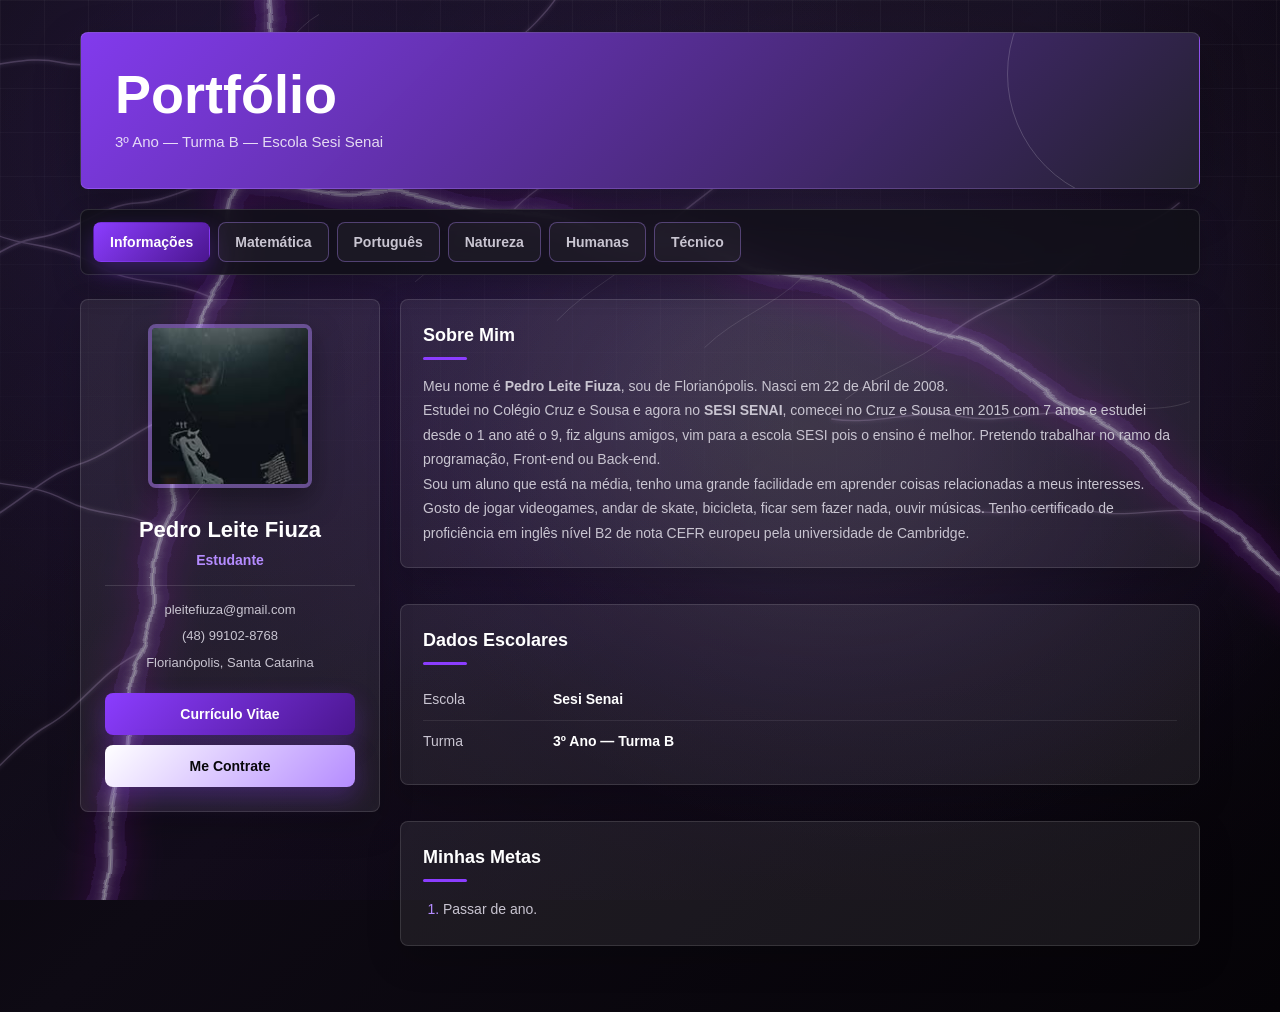
<file: index.html>
<!doctype html>
<html lang="pt-BR">
  <head>
    <meta charset="UTF-8" />
    <meta name="viewport" content="width=device-width, initial-scale=1.0" />
    <title>Portfólio Escolar</title>
    <link rel="stylesheet" href="/style.css" />
  </head>
  <body>
    <div class="container">
      <div class="cabecalho">
        <h1>Portfólio</h1>
        <p>3º Ano — Turma B — Escola Sesi Senai</p>
      </div>

      <div class="abas">
        <button class="ativo" onclick="mostrarAba('info', this)">
          Informações
        </button>
        <button onclick="mostrarAba('matematica', this)">Matemática</button>
        <button onclick="mostrarAba('portugues', this)">Português</button>
        <button onclick="mostrarAba('ciencias', this)">Natureza</button>
        <button onclick="mostrarAba('historia', this)">Humanas</button>
        <button onclick="mostrarAba('artes', this)">Técnico</button>
      </div>

      <div id="info" class="secao ativa">
        <div class="layout-info">
          <div class="coluna-foto">
            <img src="images/foto-perfil.jpg" alt="Foto de perfil" />
            <h2>Pedro Leite Fiuza</h2>
            <p class="subtitulo">Estudante</p>
            <hr />
            <div class="contato">
              <p>pleitefiuza@gmail.com</p>
              <p>(48) 99102-8768</p>
              <p>Florianópolis, Santa Catarina</p>
            </div>
            <a
              class="botaoa"
              id="botao-curriculo"
              href="https://docs.google.com/document/d/19PiPzctgO_L4TtTs3SZFuLiRfalymlvcDyf2OtDeMJI/edit?usp=sharing"
              target="_blank"
              rel="noopener noreferrer"
              >Currículo Vitae</a
            >
            <a
              class="botaoa"
              id="botao-contrate"
              href="https://www.instagram.com/pfiu.za/"
              target="_blank"
              rel="noopener noreferrer"
              >Me Contrate</a
            >
          </div>

          <div class="coluna-dados">
            <div class="card">
              <h3>Sobre Mim</h3>
              <p class="texto-apoio">
                Meu nome é <b>Pedro Leite Fiuza</b>, sou de Florianópolis. Nasci
                em 22 de Abril de 2008.<br />
                Estudei no Colégio Cruz e Sousa e agora no <b>SESI SENAI</b>,
                comecei no Cruz e Sousa em 2015 com 7 anos e estudei desde o 1
                ano até o 9, fiz alguns amigos, vim para a escola SESI pois o
                ensino é melhor. Pretendo trabalhar no ramo da programação,
                Front-end ou Back-end.<br />
                Sou um aluno que está na média, tenho uma grande facilidade em
                aprender coisas relacionadas a meus interesses.<br />
                Gosto de jogar videogames, andar de skate, bicicleta, ficar sem
                fazer nada, ouvir músicas. Tenho certificado de proficiência em
                inglês nível B2 de nota CEFR europeu pela universidade de
                Cambridge.
              </p>
            </div>

            <div class="card">
              <h3>Dados Escolares</h3>
              <table>
                <tr>
                  <td>Escola</td>
                  <td>Sesi Senai</td>
                </tr>
                <tr>
                  <td>Turma</td>
                  <td>3º Ano — Turma B</td>
                </tr>
              </table>
            </div>

            <div class="card">
              <h3>Minhas Metas</h3>
              <ol>
                <li>Passar de ano.</li>
              </ol>
            </div>

          </div>
        </div>
      </div>

      <div id="matematica" class="secao">
        <div class="materia-cabecalho">
          <div>
            <h2>Matemática</h2>
            <p class="professor">Prof. Luciano</p>
            <p class="descricao-materia"></p>
          </div>
          <div class="media-box">
            <span class="label">Média</span>
            <span class="valor">--</span>
          </div>
        </div>

        <div class="trimestres" aria-label="Trimestres de Matemática">
          <button class="ativo" onclick="selecionarTrimestre(this, '1')">
            1º Trimestre
          </button>
          <button onclick="selecionarTrimestre(this, '2')">2º Trimestre</button>
          <button onclick="selecionarTrimestre(this, '3')">3º Trimestre</button>
          <button onclick="selecionarTrimestre(this, 'recomposicao')">
            RECOMPOSIÇÃO DE APRENDIZAGEM
          </button>
        </div>

        <h3 class="titulo-secao">Atividades</h3>
        <div class="grid-atividades">
          <div class="card-atividade" data-trimestre="1">
            <div class="midia-atividade">
              <a
                href="https://canva.link/ekcj2v8w45y0dls"
                target="_blank"
                title="Visitar atividade Quebrando a Banca"
              >
                <img
                  class="imagem-atividade"
                  src="images/quebrando a banca.jpg"
                  alt="Atividade Filme Quebrando a Banca"
                />
              </a>
            </div>
            <div class="info">
              <div class="linha-topo">
                <h4>Atividade Filme Quebrando a Banca</h4>
                <span class="badge entregue">Entregue</span>
              </div>
              <p class="descricao">Competencias:C5.</p>
              <p class="descricao">Habilidades: H31, H32</p>
            </div>
          </div>

          <div class="card-atividade" data-trimestre="1">
            <div class="midia-atividade">
              <a
                href="https://arenajogopedro3b.netlify.app"
                target="_blank"
                title="Visitar atividade jogo"
              >
                <img
                  class="imagem-atividade"
                  src="images/tmt.png"
                  alt="Atividade jogo"
                />
              </a>
            </div>
            <div class="info">
              <div class="linha-topo">
                <h4>jogo</h4>
                <span class="badge entregue">Entregue</span>
              </div>
              <p class="descricao">Competencias:C5.</p>
              <p class="descricao">Habilidades: H30, H31</p>
            </div>
          </div>

          <div class="card-atividade" data-trimestre="1 2"></div>

          <div class="card-atividade oculta" data-trimestre="2">
            <div class="midia-atividade">
              <div
                class="imagem-faltando"
                role="img"
                aria-label="Imagem faltando"
              >
                ?
              </div>
            </div>
            <div class="info">
              <div class="linha-topo">
                <h4>AV1 - Apresentação Estatística</h4>
                <span class="badge pendente">Não fiz</span>
              </div>
              <p class="descricao">Competencias: C4</p>
              <p class="descricao">Habilidades: H27, H28, H29</p>
            </div>
          </div>

          <div
            class="card-atividade card-recomposicao oculta"
            data-trimestre="recomposicao"
          >
            <div class="info">
              <div class="linha-topo">
                <h4>RECOMPOSIÇÃO DE APRENDIZAGEM</h4>
                <span class="badge pendente">Pendente</span>
              </div>
              <p class="descricao">Nenhuma atividade cadastrada ainda.</p>
            </div>
          </div>
        </div>

        <div class="card">
          <h3>Minhas Observações</h3>
          <p class="texto-apoio"></p>
        </div>
      </div>

      <div id="portugues" class="secao">
        <div class="materia-cabecalho">
          <div>
            <h2>Linguagens</h2>
            <p class="professor">Prof. Claudia</p>
            <p class="professor">Prof. Natali</p>
            <p class="descricao-materia"></p>
          </div>
          <div class="media-box">
            <span class="label">Média</span>
            <span class="valor">--</span>
          </div>
        </div>

        <div class="trimestres" aria-label="Trimestres de Linguagens">
          <button class="ativo" onclick="selecionarTrimestre(this, '1')">
            1º Trimestre
          </button>
          <button onclick="selecionarTrimestre(this, '2')">2º Trimestre</button>
          <button onclick="selecionarTrimestre(this, '3')">3º Trimestre</button>
          <button onclick="selecionarTrimestre(this, 'recomposicao')">
            RECOMPOSIÇÃO DE APRENDIZAGEM
          </button>
        </div>

        <h3 class="titulo-secao">Atividades</h3>
        <div class="grid-atividades">
          <div class="card-atividade" data-trimestre="1">
            <div class="midia-atividade">
              <img
                class="imagem-atividade"
                src="images/av1.jpeg"
                alt="Atividade Paixão segundo GH"
              />
            </div>
            <div class="info">
              <div class="linha-topo">
                <h4>Paixão segundo GH</h4>
                <span class="badge entregue">2ª chamada</span>
              </div>
              <p class="descricao">Competencias:?</p>
              <p class="descricao">Habilidades H4, H22</p>
            </div>
          </div>

          <div class="card-atividade" data-trimestre="1">
            <div class="midia-atividade">
              <a
                href="https://wordwall.net/pt/resource/115193657"
                target="_blank"
                title="Visitar atividade Game literario"
              >
                <img
                  class="imagem-atividade"
                  src="images/game-literario.png"
                  alt="Atividade Game literario"
                />
              </a>
            </div>
            <div class="info">
              <div class="linha-topo">
                <h4>Game literario</h4>
                <span class="badge entregue">Entregue RA</span>
              </div>
              <p class="descricao">Competencias:?</p>
              <p class="descricao">Habilidades H15</p>
            </div>
          </div>

          <div class="card-atividade oculta" data-trimestre="1"></div>

          <div class="card-atividade oculta" data-trimestre="2"></div>

          <div class="card-atividade oculta" data-trimestre="2">
            <div class="midia-atividade">
              <div
                class="imagem-faltando"
                role="img"
                aria-label="Imagem faltando"
              >
                ?
              </div>
            </div>
            <div class="info">
              <div class="linha-topo">
                <h4>Manifesto</h4>
                <span class="badge pendente">Não fiz</span>
              </div>
              <p class="descricao">Competencias: ?</p>
              <p class="descricao">Habilidades: H3, H24</p>
            </div>
          </div>

          <div class="card-atividade oculta" data-trimestre="2">
            <div class="midia-atividade">
              <a
                href="https://docs.google.com/document/d/1yLQvC6boYQ7LiL68-INFhkAWMzU5Pb5-91zk4XOFT9Q/edit?usp=sharing"
                target="_blank"
                title="Visitar atividade Arte que você consome"
              >
                <img
                  class="imagem-atividade"
                  src="images/art.png"
                  alt="arte que consome"
                />
              </a>
            </div>
            <div class="info">
              <div class="linha-topo">
                <h4>Arte que você consome</h4>
                <span class="badge entregue">Entregue</span>
              </div>
              <p class="descricao">Competencias:?</p>
              <p class="descricao">Habilidades H25</p>
            </div>
          </div>

          <div class="card-atividade oculta" data-trimestre="2">
            <div class="midia-atividade">
              <div
                class="imagem-faltando"
                role="img"
                aria-label="Imagem faltando"
              >
                ?
              </div>
            </div>
            <div class="info">
              <div class="linha-topo">
                <h4>Redação RED1000</h4>
                <span class="badge pendente">Não fiz</span>
              </div>
              <p class="descricao">Competencias: ?</p>
              <p class="descricao">Habilidades: H22</p>
            </div>
          </div>

          <div
            class="card-atividade card-recomposicao oculta"
            data-trimestre="recomposicao"
          >
            <div class="midia-atividade">
              <a
                href="images/certificado-produtividade-enap.pdf"
                target="_blank"
                title="Abrir certificado em PDF"
              >
                <img
                  class="imagem-atividade certificado-preview"
                  src="images/certificado-produtividade-enap.png"
                  alt="Certificado ENAP de estratégias de produtividade"
                />
              </a>
            </div>
            <div class="info">
              <div class="linha-topo">
                <h4>Certificado ENAP - Estratégias de produtividade</h4>
                <span class="badge entregue">Entregue</span>
              </div>
              <p class="descricao">
                Curso concluído em 19/06/2026, com carga horária de 25 horas e
                nota final 95.
              </p>
              <div class="acoes-atividade">
                <a
                  class="botao-arquivo"
                  href="images/certificado-produtividade-enap.pdf"
                  target="_blank"
                  >Abrir PDF</a
                >
                <a
                  class="botao-arquivo"
                  href="images/certificado-produtividade-enap.png"
                  target="_blank"
                  >Ver imagem</a
                >
              </div>
              <iframe
                class="pdf-atividade"
                src="images/certificado-produtividade-enap.pdf"
                title="Visualização do certificado ENAP em PDF"
              ></iframe>
            </div>
          </div>
        </div>

        <div class="card">
          <h3>Minhas Observações</h3>
          <p class="texto-apoio"></p>
        </div>
      </div>

      <div id="ciencias" class="secao">
        <div class="materia-cabecalho">
          <div>
            <h2>Ciências</h2>
            <p class="professor">Prof. Beux</p>
            <p class="professor">Prof. Romuel</p>
            <p class="professor">Prof. Ana</p>
            <p class="descricao-materia"></p>
          </div>
          <div class="media-box">
            <span class="label">Média</span>
            <span class="valor">--</span>
          </div>
        </div>

        <div class="trimestres" aria-label="Trimestres de Ciências">
          <button class="ativo" onclick="selecionarTrimestre(this, '1')">
            1º Trimestre
          </button>
          <button onclick="selecionarTrimestre(this, '2')">2º Trimestre</button>
          <button onclick="selecionarTrimestre(this, '3')">3º Trimestre</button>
          <button onclick="selecionarTrimestre(this, 'recomposicao')">
            RECOMPOSIÇÃO DE APRENDIZAGEM
          </button>
        </div>

        <h3 class="titulo-secao">Atividades</h3>
        <div class="grid-atividades">
          <div class="card-atividade" data-trimestre="1">
            <div class="midia-atividade">
              <div
                class="imagem-faltando"
                role="img"
                aria-label="Imagem faltando"
              >
                ?
              </div>
            </div>
            <div class="info">
              <div class="linha-topo">
                <h4>Meme Evolucionista</h4>
                <span class="badge pendente">Não fiz</span>
              </div>
              <p class="descricao">Competencias: C3</p>
              <p class="descricao">Habilidades: H15, H18</p>
            </div>
          </div>

          <div class="card-atividade" data-trimestre="1">
            <div class="midia-atividade">
              <a
                href="https://canva.link/dw4srmbrlcj9p7o"
                target="_blank"
                title="Atividade Economia e Poder"
              >
                <img
                  class="imagem-atividade"
                  src="images/Economia e Poder - NATUREZA.jpg"
                  alt="Atividade Paixão segundo GH"
                />
              </a>
            </div>
            <div class="info">
              <div class="linha-topo">
                <h4>Economia e poder</h4>
                <span class="badge entregue">Entregue</span>
              </div>
              <p class="descricao">Competencias:C1, C2</p>
              <p class="descricao">Habilidades: H1, H9, H11</p>
            </div>
          </div>

          <div class="card-atividade" data-trimestre="1">
            <div class="midia-atividade">
              <a
                href="https://docs.google.com/document/d/14-TmwoQqN0jcJmEyFllVC6wZLo2KYMDTgtTUJd7n2Ng/edit?usp=sharing"
                target="_blank"
                title="Disputa Elétrica"
              >
                <img class="imagem-atividade" src="images/atomo.png" />
              </a>
            </div>
            <div class="info">
              <div class="linha-topo">
                <h4>Disputa Elétrica</h4>
                <span class="badge entregue">Entregue</span>
              </div>
              <p class="descricao">Competencias: C1, C2</p>
              <p class="descricao">Habilidades: H1, H7, H9, H11, H12</p>
            </div>
          </div>

          <div class="card-atividade oculta" data-trimestre="2">
            <div class="midia-atividade">
              <div
                class="imagem-faltando"
                role="img"
                aria-label="Imagem faltando"
              >
                ?
              </div>
            </div>
            <div class="info">
              <div class="linha-topo">
                <h4>Mural Interativo</h4>
                <span class="badge pendente">Não fiz</span>
              </div>
              <p class="descricao">Competencias: C2, C3, C4</p>
              <p class="descricao">Habilidades: H23</p>
            </div>
          </div>

          <div class="card-atividade oculta" data-trimestre="2">
            <div class="midia-atividade">
              <a
                href="https://canva.link/hn7azqh9jvbds61"
                target="_blank"
                title="Apresentação Estequiometria na Indústria"
              >
                <img
                  class="imagem-atividade"
                  src="images/esteq.png"
                  alt="Atividade Paixão segundo GH"
                />
              </a>
            </div>
            <div class="info">
              <div class="linha-topo">
                <h4>Apresentação: Estequiometria na Indústria</h4>
                <span class="badge entregue">Entregue</span>
              </div>
              <p class="descricao">Competencias:C2</p>
              <p class="descricao">Habilidades: H6, H7, H9</p>
            </div>
          </div>

          <div class="card-atividade oculta" data-trimestre="2">
            <div class="midia-atividade">
              <a
                href="https://docs.google.com/document/d/1i_xzyMLJNMivfW98j5UOGr18SUQcWd2_o_ZD0vc0XHQ/edit?usp=sharing"
                target="_blank"
                title="Eletricidade e o Corpo Humano"
              >
                <img class="imagem-atividade" src="images/eletr.png" />
              </a>
            </div>
            <div class="info">
              <div class="linha-topo">
                <h4>Eletricidade e o Corpo Humano</h4>
                <span class="badge entregue">Entregue</span>
              </div>
              <p class="descricao">Competencias: C1, C2, C4</p>
              <p class="descricao">Habilidades: H3, H4, H12, H23</p>
            </div>
          </div>

          <div class="card-atividade oculta" data-trimestre="2"></div>

          <div
            class="card-atividade card-recomposicao oculta"
            data-trimestre="recomposicao"
          >
            <div class="info">
              <div class="linha-topo">
                <h4>RECOMPOSIÇÃO DE APRENDIZAGEM</h4>
                <span class="badge pendente">Pendente</span>
              </div>
              <p class="descricao">Nenhuma atividade cadastrada ainda.</p>
            </div>
          </div>
        </div>

        <div class="card">
          <h3>Minhas Observações</h3>
          <p class="texto-apoio"></p>
        </div>
      </div>

      <div id="historia" class="secao">
        <div class="materia-cabecalho">
          <div>
            <h2>Humanas</h2>
            <p class="professor">Prof. Bryan</p>
            <p class="professor">Prof. Marcus</p>
            <p class="professor">Prof. Lucas</p>
            <p class="descricao-materia"></p>
          </div>
          <div class="media-box">
            <span class="label">Média</span>
            <span class="valor">--</span>
          </div>
        </div>

        <div class="trimestres" aria-label="Trimestres de Humanas">
          <button class="ativo" onclick="selecionarTrimestre(this, '1')">
            1º Trimestre
          </button>
          <button onclick="selecionarTrimestre(this, '2')">2º Trimestre</button>
          <button onclick="selecionarTrimestre(this, '3')">3º Trimestre</button>
          <button onclick="selecionarTrimestre(this, 'recomposicao')">
            RECOMPOSIÇÃO DE APRENDIZAGEM
          </button>
        </div>

        <h3 class="titulo-secao">Atividades</h3>
        <div class="grid-atividades">
          <div class="card-atividade" data-trimestre="1">
            <div class="midia-atividade">
              <a
                href="https://docs.google.com/document/d/1lIiNK-RLreW2rf0pG4W3bI1jc15rrp0misjxRI21cD8/edit?usp=sharing"
                target="_blank"
                title="Visitar atividade seculo xx"
              >
                <img
                  class="imagem-atividade"
                  src="images/atv.png"
                  alt="Atividade O Breve Século XX"
                />
              </a>
            </div>
            <div class="info">
              <div class="linha-topo">
                <h4>O Breve Século XX</h4>
                <span class="badge entregue">Entregue</span>
              </div>
              <p class="descricao">Competencias: C3</p>
              <p class="descricao">Habilidades: H15, H16, H20</p>
            </div>
          </div>

          <div class="card-atividade" data-trimestre="1">
            <div class="midia-atividade">
              <a
                href="https://canva.link/2ox2auzg57dez0q"
                target="_blank"
                title="european chronicle"
              >
                <img
                  class="imagem-atividade"
                  src="images/THE EUROPEAN CHRONICLE.png"
                  alt="Imagem da atividade The European Chronicle"
                />
              </a>
            </div>
            <div class="info">
              <div class="linha-topo">
                <h4>THE EUROPEAN CHRONICLE</h4>
                <span class="badge entregue">Entregue</span>
              </div>
              <p class="descricao">Competencias: C3</p>
              <p class="descricao">Habilidades: H15, H16, H20</p>
            </div>
          </div>

          <div class="card-atividade" data-trimestre="1"></div>

          <div class="card-atividade oculta" data-trimestre="2">
            <div class="midia-atividade">
              <a
                href="https://canva.link/u4johmdkocrdys8"
                target="_blank"
                title="Dossie Historico - Holocausto"
              >
                <img
                  class="imagem-atividade"
                  src="images/holo.png"
                  alt="Dossie Historico - Holocausto"
                />
              </a>
            </div>
            <div class="info">
              <div class="linha-topo">
                <h4>Dossiê Histórico - Holocausto</h4>
                <span class="badge entregue">Entregue</span>
              </div>
              <p class="descricao">Competencias: ?</p>
              <p class="descricao">Habilidades: ?</p>
            </div>
          </div>

          <div class="card-atividade oculta" data-trimestre="2">
            <div class="midia-atividade">
              <a
                href="https://docs.google.com/document/d/106CZxoDU7BhgxmbsPUaPBHQmAvcskvjrN1psK-vkxvE/edit?usp=sharing"
                target="_blank"
                title="O Holocausto e a Desumanização"
              >
                <img
                  class="imagem-atividade"
                  src="images/desum.png"
                  alt="É isto um homem?"
                />
              </a>
            </div>
            <div class="info">
              <div class="linha-topo">
                <h4>O Holocausto e a Desumanização</h4>
                <span class="badge entregue">Entregue</span>
              </div>
              <p class="descricao">Competencias: C3</p>
              <p class="descricao">Habilidades: H15, H16, H20</p>
            </div>
          </div>

          <div class="card-atividade oculta" data-trimestre="2"></div>

          <div class="card-atividade oculta" data-trimestre="2"></div>

          <div
            class="card-atividade card-recomposicao oculta"
            data-trimestre="recomposicao"
          >
            <div class="info">
              <div class="linha-topo">
                <h4>RECOMPOSIÇÃO DE APRENDIZAGEM</h4>
                <span class="badge pendente">Pendente</span>
              </div>
              <p class="descricao">Nenhuma atividade cadastrada ainda.</p>
            </div>
          </div>
        </div>

        <div class="card">
          <h3>Minhas Observações</h3>
          <p class="texto-apoio"></p>
        </div>
      </div>

      <div id="artes" class="secao">
        <div class="materia-cabecalho">
          <div>
            <h2>Técnico</h2>
            <p class="professor">Prof. João Ricardo</p>
            <p class="professor">Prof. Samuel</p>
            <p class="professor">Prof. Willer</p>
            <p class="descricao-materia"></p>
          </div>
          <div class="media-box">
            <span class="label">Média</span>
            <span class="valor">--</span>
          </div>
        </div>

        <div class="trimestres" aria-label="Trimestres de Técnico">
          <button class="ativo" onclick="selecionarTrimestre(this, '1')">
            1º Trimestre
          </button>
          <button onclick="selecionarTrimestre(this, '2')">2º Trimestre</button>
          <button onclick="selecionarTrimestre(this, '3')">3º Trimestre</button>
          <button onclick="selecionarTrimestre(this, 'recomposicao')">
            RECOMPOSIÇÃO DE APRENDIZAGEM
          </button>
        </div>

        <h3 class="titulo-secao">Atividades</h3>
        <div class="grid-atividades">
          <div class="card-atividade" data-trimestre="1">
            <div class="midia-atividade">
              <div
                class="imagem-faltando"
                role="img"
                aria-label="Imagem faltando"
              >
                ?
              </div>
            </div>
            <div class="info">
              <div class="linha-topo">
                <h4>Grand Prix</h4>
                <span class="badge pendente">Não participei</span>
              </div>
              <p class="descricao"></p>
            </div>
          </div>

          <div class="card-atividade oculta" data-trimestre="2"></div>

          <div class="card-atividade oculta" data-trimestre="2">
            <div class="midia-atividade">
              <a
                href="https://github.com/lcsvargas/alimentacao-3b"
                target="_blank"
                title="Atividade BP"
              >
                <img
                  class="imagem-atividade"
                  src="images/bp.png"
                  alt="BP Promotora de Créditos"
                />
              </a>
            </div>
            <div class="info">
              <div class="linha-topo">
                <h4>Atividade: Programação e Desenvolvimento de Sistemas</h4>
                <span class="badge entregue">Entregue</span>
              </div>
              <p class="descricao">Competencias: ?</p>
              <p class="descricao">Habilidades: H2, H3, H4, H5</p>
            </div>
          </div>

          <div class="card-atividade oculta" data-trimestre="2">
            <div class="midia-atividade">
              <a
                href="https://drive.google.com/file/d/1Fy64ELH4ApOw5emn-htSPtotyee0Nsym/view?usp=sharing"
                target="_blank"
                title="Vídeo do LED Funcionando"
              >
                <img
                  class="imagem-atividade"
                  src="images/iot3t.png"
                  alt="LED ligando com a energia de um limão"
                />
              </a>
            </div>
            <div class="info">
              <div class="linha-topo">
                <h4>Atividade: Internet das Coisas (IoT)</h4>
                <span class="badge entregue">Entregue</span>
              </div>
              <p class="descricao">Competencias: ?</p>
              <p class="descricao">Habilidades: H1, H4, H6</p>
            </div>
          </div>

          <div
            class="card-atividade card-recomposicao oculta"
            data-trimestre="recomposicao"
          >
            <div class="info">
              <div class="linha-topo">
                <h4>RECOMPOSIÇÃO DE APRENDIZAGEM</h4>
                <span class="badge pendente">Pendente</span>
              </div>
              <p class="descricao">Nenhuma atividade cadastrada ainda.</p>
            </div>
          </div>
        </div>

        <div class="card">
          <h3>Minhas Observações</h3>
          <p class="texto-apoio"></p>
        </div>
      </div>
    </div>

    <script src="/script.js"></script>
  </body>
</html>
</file>
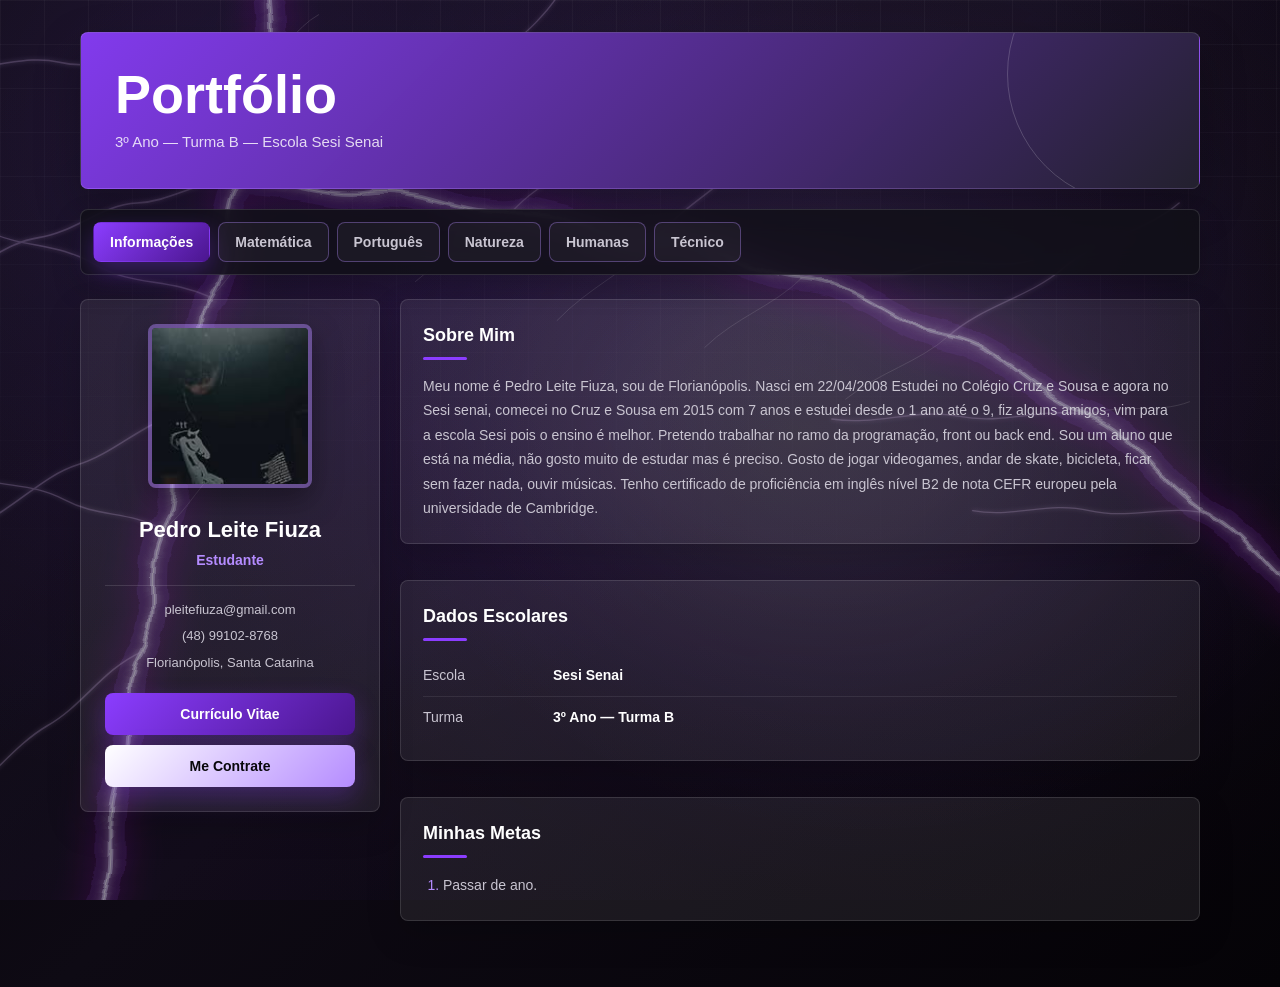
<file: portfolio-escolar/index.html>
<!DOCTYPE html>
<html lang="pt-BR">
<head>
  <meta charset="UTF-8" />
  <meta name="viewport" content="width=device-width, initial-scale=1.0" />
  <title>Portfólio Escolar</title>
  <link rel="stylesheet" href="css/style.css" />
</head>
<body>

<div class="container">

  <!-- Cabeçalho -->
  <div class="cabecalho">
    <h1>Portfólio </h1>
    <p>3º Ano — Turma B — Escola Sesi Senai</p>
  </div>

  <!-- Abas de navegação -->
  <div class="abas">
    <button class="ativo" onclick="mostrarAba('info', this)">Informações</button>
    <button onclick="mostrarAba('matematica', this)">Matemática</button>
    <button onclick="mostrarAba('portugues', this)">Português</button>
    <button onclick="mostrarAba('ciencias', this)">Natureza</button>
    <button onclick="mostrarAba('historia', this)">Humanas</button>
    <button onclick="mostrarAba('artes', this)">Técnico</button>
  </div>

  <!-- ========== ABA: INFORMAÇÕES ========== -->
  <div id="info" class="secao ativa">
    <div class="layout-info">

      <!-- Foto e contato -->
      <div class="coluna-foto">
        <img src="images/foto-perfil.jpg" alt="Foto de perfil" />
        <h2>Pedro Leite Fiuza</h2>
        <p class="subtitulo">Estudante</p>
        <hr />
        <div class="contato">
          <p>pleitefiuza@gmail.com</p>
          <p>(48) 99102-8768</p>
          <p>Florianópolis, Santa Catarina</p>
        </div>
        <a class="botao-curriculo" href="https://docs.google.com/document/d/19PiPzctgO_L4TtTs3SZFuLiRfalymlvcDyf2OtDeMJI/edit?usp=sharing" target="_blank" rel="noopener noreferrer">Currículo Vitae</a>
        <a class="botao-curriculo botao-contrate" href="https://www.instagram.com/pfiu.za/" target="_blank" rel="noopener noreferrer">Me Contrate</a>
      </div>

      <!-- Dados e metas -->
      <div class="coluna-dados">

        <div class="card">
          <h3>Sobre Mim</h3>
          <p class="texto-apoio">
            Meu nome é Pedro Leite Fiuza, sou de Florianópolis.  Nasci em 22/04/2008
  Estudei no Colégio Cruz e Sousa e agora no Sesi senai, comecei no Cruz e Sousa em 2015 com 7 anos e estudei desde o 1 ano até o 9, fiz alguns amigos, vim para a escola Sesi pois o ensino é melhor.
 Pretendo trabalhar no ramo da programação, front ou back end.
 Sou um aluno que está na média, não gosto muito de estudar mas é preciso.
  Gosto de jogar videogames, andar de skate, bicicleta, ficar sem fazer nada, ouvir músicas.
  Tenho certificado de proficiência em inglês nível B2 de nota CEFR europeu pela universidade de Cambridge.

          </p>
        </div>

        <div class="card">
          <h3>Dados Escolares</h3>
          <table>
            <tr><td>Escola</td><td>Sesi Senai</td></tr>
            <tr><td>Turma</td><td>3º Ano — Turma B</td></tr>
            
          </table>
        </div>

        <div class="card">
          <h3>Minhas Metas</h3>
          <ol>
            <li>Passar de ano.</li>
            
          </ol>
        </div>

      </div>
    </div>
  </div>

  <!-- ========== ABA: MATEMÁTICA ========== -->
  <div id="matematica" class="secao">

    <div class="materia-cabecalho">
      <div>
        <h2>Matemática</h2>
        <p class="professor">Prof. Luciano</p>
        <p class="descricao-materia"></p>
      </div>
      <div class="media-box">
        <span class="label">Média</span>
        <span class="valor">--</span>
      </div>
    </div>

    <div class="trimestres" aria-label="Trimestres de Matemática">
      <button class="ativo" onclick="selecionarTrimestre(this, '1')">1º Trimestre</button>
      <button onclick="selecionarTrimestre(this, '2')">2º Trimestre</button>
      <button onclick="selecionarTrimestre(this, '3')">3º Trimestre</button>
    </div>

    <h3 class="titulo-secao">Atividades</h3>
    <div class="grid-atividades">

      <div class="card-atividade" data-trimestre="1 2 3">
        <div class="midia-atividade">
        <img class="imagem-atividade" src="images/quebrando a banca.jpg" alt="Atividade Filme Quebrando a Banca" />
        </div>
        <div class="info">
          <div class="linha-topo">
            <h4>Atividade Filme Quebrando a Banca</h4>
            <span class="badge pendente">Não fiz</span>
          </div>
          <p class="descricao">Competencias:C5.</p>
          <p class="descricao">Habilidades: H31, H32</p>
        </div>
      </div>

      <div class="card-atividade" data-trimestre="1 2 3">
        <div class="midia-atividade">
          <div class="imagem-faltando" role="img" aria-label="Imagem faltando">?</div>
        </div>
        <div class="info">
          <div class="linha-topo">
            <h4>jogo</h4>
            <span class="badge pendente">Não fiz</span>
          </div>
          <p class="descricao">Competencias:C5.</p>
          <p class="descricao">Habilidades: H30, H31</p>
        </div>
      </div>

      <div class="card-atividade" data-trimestre="1 2 3">
       
        
      </div>

    </div>

    <div class="card">
      <h3>Minhas Observações</h3>
      <p class="texto-apoio"></p>
    </div>

  </div>

  <!-- ========== ABA: PORTUGUÊS ========== -->
  <div id="portugues" class="secao">

    <div class="materia-cabecalho">
      <div>
        <h2>Linguagens</h2>
        <p class="professor">Prof. Claudia</p>
         <p class="professor">Prof. Natali</p>
        <p class="descricao-materia"></p>
      </div>
      <div class="media-box">
        <span class="label">Média</span>
        <span class="valor">--</span>
      </div>
    </div>

    <div class="trimestres" aria-label="Trimestres de Linguagens">
      <button class="ativo" onclick="selecionarTrimestre(this, '1')">1º Trimestre</button>
      <button onclick="selecionarTrimestre(this, '2')">2º Trimestre</button>
      <button onclick="selecionarTrimestre(this, '3')">3º Trimestre</button>
    </div>

    <h3 class="titulo-secao">Atividades</h3>
    <div class="grid-atividades">

      <div class="card-atividade" data-trimestre="1 2 3">
        <div class="midia-atividade">
        <img class="imagem-atividade" src="images/av1.jpeg" alt="Atividade Paixão segundo GH" />
        </div>
        <div class="info">
          <div class="linha-topo">
            <h4>Paixão segundo GH</h4>
            <span class="badge entregue">2ª chamada</span>
          </div>
          <p class="descricao">Competencias:?</p>
          <p class="descricao">Habilidades H4, H22</p>
        </div>
      </div>

      <div class="card-atividade" data-trimestre="1 2 3">
        <div class="midia-atividade">
          <div class="imagem-faltando" role="img" aria-label="Imagem faltando">?</div>
        </div>
        <div class="info">
          <div class="linha-topo">
            <h4>Game literario</h4>
            <span class="badge pendente">Não fiz</span>
          </div>
          <p class="descricao">Competencias:?</p>
          <p class="descricao">Habilidades H15</p>
        </div>
      </div>

      <div class="card-atividade" data-trimestre="1 2 3">
       
      </div>

    </div>

    <div class="card">
      <h3>Minhas Observações</h3>
      <p class="texto-apoio"></p>
    </div>

  </div>

  <!-- ========== ABA: CIÊNCIAS ========== -->
  <div id="ciencias" class="secao">

    <div class="materia-cabecalho">
      <div>
        <h2>Ciências</h2>
        <p class="professor">Prof. Beux</p>
        <p class="professor">Prof. Romuel</p>
        <p class="professor">Prof. Ana</p>
        <p class="descricao-materia"></p>
      </div>
      <div class="media-box">
        <span class="label">Média</span>
        <span class="valor">--</span>
      </div>
    </div>

    <div class="trimestres" aria-label="Trimestres de Ciências">
      <button class="ativo" onclick="selecionarTrimestre(this, '1')">1º Trimestre</button>
      <button onclick="selecionarTrimestre(this, '2')">2º Trimestre</button>
      <button onclick="selecionarTrimestre(this, '3')">3º Trimestre</button>
    </div>

    <h3 class="titulo-secao">Atividades</h3>
    <div class="grid-atividades">

      <div class="card-atividade" data-trimestre="1 2 3">
        <div class="midia-atividade">
          <div class="imagem-faltando" role="img" aria-label="Imagem faltando">?</div>
        </div>
        <div class="info">
          <div class="linha-topo">
            <h4>Meme Evolucionista</h4>
            <span class="badge pendente">Não fiz</span>
          </div>
          <p class="descricao">Competencias: C3</p>
          <p class="descricao">Habilidades: H15, H18</p>
        </div>
      </div>

      <div class="card-atividade" data-trimestre="1 2 3">
        <div class="midia-atividade">
          <a href="https://canva.link/dw4srmbrlcj9p7o" target="_blank" title="Atividade Economia e Poder">
        <img class="imagem-atividade" src="images/Economia e Poder - NATUREZA.jpg" alt="Atividade Paixão segundo GH" />  </a>      </div>
        <div class="info">
          <div class="linha-topo">
            <h4>Economia e poder</h4>
            <span class="badge entregue">Entregue</span>
          </div>
          <p class="descricao">Competencias:C1, C2</p>
          <p class="descricao">Habilidades: H1, H9, H11</p>
        </div>
      </div>

      <div class="card-atividade" data-trimestre="1 2 3">
        <div class="midia-atividade">
          <div class="imagem-faltando" role="img" aria-label="Imagem faltando">?</div>
        </div>
        <div class="info">
          <div class="linha-topo">
            <h4>Disputa Elétrica</h4>
            <span class="badge pendente">Não fiz</span>
          </div>
          <p class="descricao">Competencias: C1, C2</p>
          <p class="descricao">Habilidades: H1, H7, H9, H11, H12</p>
        </div>
      </div>

    </div>

    <div class="card">
      <h3>Minhas Observações</h3>
      <p class="texto-apoio"></p>
    </div>

  </div>

  <!-- ========== ABA: HISTÓRIA ========== -->
  <div id="historia" class="secao">

    <div class="materia-cabecalho">
      <div>
        <h2>Humanas</h2>
        <p class="professor">Prof. Bryan</p>
        <p class="professor">Prof. Marcus</p>
        <p class="professor">Prof. Lucas</p>
        <p class="descricao-materia"></p>
      </div>
      <div class="media-box">
        <span class="label">Média</span>
        <span class="valor">--</span>
      </div>
    </div>

    <div class="trimestres" aria-label="Trimestres de Humanas">
      <button class="ativo" onclick="selecionarTrimestre(this, '1')">1º Trimestre</button>
      <button onclick="selecionarTrimestre(this, '2')">2º Trimestre</button>
      <button onclick="selecionarTrimestre(this, '3')">3º Trimestre</button>
    </div>

    <h3 class="titulo-secao">Atividades</h3>
    <div class="grid-atividades">

      <div class="card-atividade" data-trimestre="1 2 3">
        <div class="midia-atividade">
          <a href="https://docs.google.com/document/d/1lIiNK-RLreW2rf0pG4W3bI1jc15rrp0misjxRI21cD8/edit?usp=sharing" target="_blank" title="Visitar atividade seculo xx">
          <img class="imagem-atividade" src="images/atv.png" alt="Atividade O Breve Século XX" /> </a>
        </div>
        <div class="info">
          <div class="linha-topo">
            <h4>O Breve Século XX</h4>
            <span class="badge entregue">Entregue</span>
          </div>
          <p class="descricao">Competencias: C3</p>
          <p class="descricao">Habilidades: H15, H16, H20</p>
        </div>
      </div>

      <div class="card-atividade" data-trimestre="1 2 3">
      
      </div>

      <div class="card-atividade" data-trimestre="1 2 3">
        <div class="midia-atividade">
          <a href="https://canva.link/2ox2auzg57dez0q" target="_blank" title="european chronicle">
          <img class="imagem-atividade" src="images/THE EUROPEAN CHRONICLE.png" alt="Imagem da atividade The European Chronicle" /> </a>
        </div>
        <div class="info">
          <div class="linha-topo">
            <h4>THE EUROPEAN CHRONICLE</h4>
            <span class="badge entregue">Entregue</span>
          </div>
          <p class="descricao">Competencias: C3</p>
          <p class="descricao">Habilidades: H15, H16, H20</p>
        </div>
      </div>

    </div>

    <div class="card">
      <h3>Minhas Observações</h3>
      <p class="texto-apoio"></p>
    </div>

  </div>

  <!-- ========== ABA: TÉCNICO ========== -->
  <div id="artes" class="secao">

    <div class="materia-cabecalho">
      <div>
        <h2>Técnico</h2>
        <p class="professor">Prof. João Ricardo</p>
        <p class="professor">Prof. Samuel</p>
        <p class="professor">Prof. Willer</p>
        <p class="descricao-materia"></p>
      </div>
      <div class="media-box">
        <span class="label">Média</span>
        <span class="valor">--</span>
      </div>
    </div>

    <div class="trimestres" aria-label="Trimestres de Técnico">
      <button class="ativo" onclick="selecionarTrimestre(this, '1')">1º Trimestre</button>
      <button onclick="selecionarTrimestre(this, '2')">2º Trimestre</button>
      <button onclick="selecionarTrimestre(this, '3')">3º Trimestre</button>
    </div>

    <h3 class="titulo-secao">Atividades</h3>
    <div class="grid-atividades">

      <div class="card-atividade" data-trimestre="1 2 3">
        <div class="midia-atividade">
          <div class="imagem-faltando" role="img" aria-label="Imagem faltando">?</div>
        </div>
        <div class="info">
          <div class="linha-topo">
            <h4>Grand Prix</h4>
            <span class="badge pendente">Não participei</span>
          </div>
          <p class="descricao"></p>
        </div>
      </div>

      <div class="card-atividade" data-trimestre="1 2 3">
        <div class="midia-atividade">
          <div class="imagem-faltando" role="img" aria-label="Imagem faltando">?</div>
        </div>
        <div class="info">
          <div class="linha-topo">
            <h4>Grand Prix</h4>
            <span class="badge pendente">Não participei</span>
          </div>
          <p class="descricao"></p>
        </div>
      </div>

      <div class="card-atividade" data-trimestre="1 2 3">
        <div class="midia-atividade">
          <div class="imagem-faltando" role="img" aria-label="Imagem faltando">?</div>
        </div>
        <div class="info">
          <div class="linha-topo">
            <h4>Grand Prix</h4>
            <span class="badge pendente">Não participei</span>
          </div>
          <p class="descricao"></p>
        </div>
      </div>

    </div>

    <div class="card">
      <h3>Minhas Observações</h3>
      <p class="texto-apoio"></p>
    </div>

  </div>

</div>

<script src="js/script.js"></script>
</body>
</html>
</file>
<file: style.css>
* {
  box-sizing: border-box;
  margin: 0;
  padding: 0;
}

:root {
  --preto: #08070b;
  --cinza-950: #111018;
  --cinza-900: #17151f;
  --cinza-800: #24212f;
  --cinza-700: #373242;
  --cinza-500: #777181;
  --cinza-300: #c9c5d1;
  --cinza-100: #f4f2f7;
  --branco: #ffffff;
  --roxo: #8b3dff;
  --roxo-claro: #b58cff;
  --roxo-escuro: #4b168f;
  --borda: rgba(255, 255, 255, 0.12);
  --sombra: 0 18px 45px rgba(0, 0, 0, 0.28);
}

html {
  scroll-behavior: smooth;
}

body {
  min-height: 100vh;
  font-family: Arial, Helvetica, sans-serif;
  background:
    radial-gradient(circle at 68% 30%, rgba(181, 140, 255, 0.1), transparent 34rem),
    radial-gradient(circle at 16% 12%, rgba(139, 61, 255, 0.14), transparent 42rem),
    linear-gradient(135deg, #030306 0%, #0e0a14 46%, #050307 100%);
  color: var(--cinza-100);
  line-height: 1.5;
}

body::before {
  content: "";
  position: fixed;
  inset: 0;
  pointer-events: none;
  background-image:
    linear-gradient(rgba(255, 255, 255, 0.035) 1px, transparent 1px),
    linear-gradient(90deg, rgba(255, 255, 255, 0.035) 1px, transparent 1px);
  background-size: 44px 44px;
  mask-image: linear-gradient(to bottom, black, transparent 72%);
}

body::after {
  content: "";
  position: fixed;
  inset: 0;
  z-index: 0;
  pointer-events: none;
  background-image: url("../images/lightning-bg.svg");
  background-position: top center;
  background-repeat: no-repeat;
  background-size: max(1320px, 108vw) auto;
  opacity: 0.58;
  mix-blend-mode: lighten;
}

.container {
  position: relative;
  z-index: 1;
  width: min(1120px, calc(100% - 32px));
  margin: 0 auto;
  padding: 32px 0 48px;
}

/* Cabecalho */
.cabecalho {
  position: relative;
  overflow: hidden;
  color: var(--branco);
  padding: 34px;
  border: 1px solid var(--borda);
  border-radius: 8px;
  margin-bottom: 20px;
  background:
    linear-gradient(135deg, rgba(139, 61, 255, 0.92), rgba(36, 33, 47, 0.94)),
    var(--cinza-900);
  box-shadow: var(--sombra);
}

.cabecalho::after {
  content: "";
  position: absolute;
  right: -70px;
  top: -90px;
  width: 260px;
  height: 260px;
  border: 1px solid rgba(255, 255, 255, 0.18);
  border-radius: 50%;
}

.cabecalho h1 {
  position: relative;
  z-index: 1;
  font-size: clamp(32px, 5vw, 54px);
  line-height: 1;
  margin-bottom: 10px;
  letter-spacing: 0;
}

.cabecalho p {
  position: relative;
  z-index: 1;
  color: rgba(255, 255, 255, 0.82);
  font-size: 15px;
}

/* Abas */
.abas {
  position: sticky;
  top: 0;
  z-index: 5;
  display: flex;
  flex-wrap: wrap;
  gap: 8px;
  padding: 12px;
  margin-bottom: 24px;
  border: 1px solid var(--borda);
  border-radius: 8px;
  background: rgba(17, 16, 24, 0.86);
  backdrop-filter: blur(14px);
  box-shadow: 0 12px 28px rgba(0, 0, 0, 0.22);
}

.abas button {
  min-height: 40px;
  padding: 8px 16px;
  border: 1px solid rgba(181, 140, 255, 0.36);
  border-radius: 8px;
  background-color: rgba(255, 255, 255, 0.04);
  color: var(--cinza-300);
  font-size: 14px;
  font-weight: 700;
  cursor: pointer;
  transition: all .2s;
}

button:hover, .botaoa:hover {
  transform: scale(1.02);
  border-color: var(--roxo-claro);
  color: var(--branco);
  filter: saturate(1.5);
}

.abas button.ativo {
  background: linear-gradient(135deg, var(--roxo), var(--roxo-escuro));
  border-color: transparent;
  color: var(--branco);
  box-shadow: 0 10px 24px rgba(139, 61, 255, 0.32);
}

/* Cards */
.card,
.coluna-foto,
.card-atividade,
.materia-cabecalho {
  border: 1px solid var(--borda);
  border-radius: 8px;
  background: rgba(255, 255, 255, 0.07);
  box-shadow: 0 14px 34px rgba(0, 0, 0, 0.18);
}

.card {
  padding: 22px;
  margin-bottom: 18px;
}

.card h3 {
  color: var(--branco);
  margin-bottom: 14px;
  font-size: 18px;
}

.card h3::after,
.titulo-secao::after {
  content: "";
  display: block;
  width: 44px;
  height: 3px;
  margin-top: 8px;
  border-radius: 999px;
  background: var(--roxo);
}

/* Layout da aba de informacoes */
.layout-info {
  display: grid;
  grid-template-columns: minmax(230px, 300px) 1fr;
  gap: 20px;
  align-items: start;
}

.coluna-foto {
  position: sticky;
  top: 98px;
  padding: 24px;
  text-align: center;
}

.coluna-foto img {
  width: 164px;
  height: 164px;
  border: 4px solid rgba(181, 140, 255, 0.44);
  border-radius: 8px;
  object-fit: cover;
  margin-bottom: 18px;
  box-shadow: 0 12px 30px rgba(0, 0, 0, 0.38);
}

.coluna-foto h2 {
  color: var(--branco);
  font-size: 22px;
  margin-bottom: 4px;
}

.coluna-foto .subtitulo {
  color: var(--roxo-claro);
  font-size: 14px;
  font-weight: 700;
  margin-bottom: 14px;
}

.coluna-foto hr {
  border: none;
  border-top: 1px solid var(--borda);
  margin-bottom: 14px;
}

.coluna-foto .contato p {
  overflow-wrap: anywhere;
  font-size: 13px;
  color: var(--cinza-300);
  margin-bottom: 7px;
}

#botao-curriculo, #botao-contrate {
  display: inline-flex;
  align-items: center;
  justify-content: center;
  width: 100%;
  min-height: 42px;
  margin-top: 14px;
  padding: 10px 14px;
  border-radius: 8px;
  background: linear-gradient(135deg, var(--roxo), var(--roxo-escuro));
  color: var(--branco);
  font-size: 14px;
  font-weight: 800;
  text-decoration: none;
  box-shadow: 0 10px 24px rgba(139, 61, 255, 0.28);
  transition: all .2s;
}

#botao-contrate {
  margin-top: 10px;
  background: linear-gradient(135deg, #ffffff, var(--roxo-claro));
  color: var(--preto);
}

.coluna-dados {
  min-width: 0;
  display: flex;
  flex-direction: column;
  gap: 18px;
}

/* Tabela de dados escolares */
table {
  width: 100%;
  border-collapse: collapse;
  font-size: 14px;
}

table td {
  padding: 10px 0;
  border-bottom: 1px solid rgba(255, 255, 255, 0.08);
}

table tr:last-child td {
  border-bottom: none;
}

table td:first-child {
  color: var(--cinza-300);
  width: 130px;
}

table td:last-child {
  color: var(--branco);
  font-weight: 700;
}

/* Listas */
ul,
ol {
  padding-left: 20px;
  font-size: 14px;
  color: var(--cinza-300);
  line-height: 1.9;
}

li::marker {
  color: var(--roxo-claro);
}

/* Cabecalho de cada materia */
.materia-cabecalho {
  padding: 24px;
  margin-bottom: 18px;
  display: flex;
  justify-content: space-between;
  align-items: center;
  flex-wrap: wrap;
  gap: 18px;
  background:
    linear-gradient(135deg, rgba(139, 61, 255, 0.2), rgba(255, 255, 255, 0.06)),
    rgba(255, 255, 255, 0.06);
}

.materia-cabecalho h2 {
  color: var(--branco);
  font-size: 28px;
  margin-bottom: 4px;
}

.materia-cabecalho .professor {
  color: var(--roxo-claro);
  font-size: 14px;
  margin-bottom: 6px;
}

.materia-cabecalho .descricao-materia {
  color: var(--cinza-300);
  font-size: 14px;
}

.media-box {
  min-width: 92px;
  padding: 12px 14px;
  text-align: center;
  border: 1px solid rgba(181, 140, 255, 0.3);
  border-radius: 8px;
  background: rgba(8, 7, 11, 0.36);
}

.media-box .label {
  font-size: 12px;
  color: var(--cinza-300);
  display: block;
  margin-bottom: 2px;
}

.media-box .valor {
  font-size: 30px;
  font-weight: 800;
  color: var(--roxo-claro);
}

/* Botoes de trimestre */
.trimestres {
  display: grid;
  grid-template-columns: repeat(4, minmax(0, 1fr));
  gap: 10px;
  padding: 10px;
  margin: -4px 0 18px;
  border: 1px solid var(--borda);
  border-radius: 8px;
  background: rgba(8, 7, 11, 0.34);
  box-shadow: 0 10px 26px rgba(0, 0, 0, 0.16);
}

.trimestres button {
  min-height: 42px;
  padding: 8px 12px;
  border: 1px solid rgba(181, 140, 255, 0.3);
  border-radius: 8px;
  background: rgba(255, 255, 255, 0.05);
  color: var(--cinza-300);
  font-size: 14px;
  font-weight: 800;
  line-height: 1.2;
  cursor: pointer;
  transition: transform 0.2s ease, border-color 0.2s ease, background 0.2s ease, color 0.2s ease;
}

.trimestres button.ativo {
  border-color: transparent;
  background: linear-gradient(135deg, var(--roxo), var(--roxo-escuro));
  color: var(--branco);
  box-shadow: 0 10px 22px rgba(139, 61, 255, 0.26);
}

/* Titulo de secao */
.titulo-secao {
  color: var(--branco);
  margin: 8px 0 14px;
  font-size: 19px;
}

/* Grid de atividades */
.grid-atividades {
  display: grid;
  grid-template-columns: repeat(auto-fit, minmax(240px, 1fr));
  gap: 18px;
  margin-bottom: 18px;
}

.card-atividade {
  overflow: hidden;
  transition: transform 0.2s ease, border-color 0.2s ease, box-shadow 0.2s ease;
}

.card-atividade:hover {
  transform: translateY(-3px);
  border-color: rgba(181, 140, 255, 0.52);
  box-shadow: 0 20px 42px rgba(0, 0, 0, 0.26);
}

.card-atividade.oculta {
  display: none;
}

.card-recomposicao {
  min-height: 140px;
}

.card-atividade .midia-atividade {
  width: 100%;
  aspect-ratio: 16 / 10;
  border-bottom: 1px solid var(--borda);
}

.card-atividade .imagem-faltando,
.card-atividade .imagem-atividade {
  width: 100%;
  height: 100%;
}

.card-atividade .imagem-faltando {
  display: flex;
  align-items: center;
  justify-content: center;
  background:
    linear-gradient(135deg, rgba(255, 255, 255, 0.06), rgba(139, 61, 255, 0.1)),
    rgba(8, 7, 11, 0.42);
  color: var(--cinza-300);
  font-size: 42px;
  font-weight: 800;
}

.card-atividade .imagem-atividade {
  display: block;
  object-fit: cover;
}

.card-atividade .certificado-preview {
  object-fit: contain;
  background: #ffffff;
}

.card-atividade .info {
  padding: 16px;
}

.card-atividade .linha-topo {
  display: flex;
  justify-content: space-between;
  align-items: flex-start;
  margin-bottom: 8px;
  gap: 10px;
}

.card-atividade h4 {
  color: var(--branco);
  font-size: 15px;
  line-height: 1.25;
}

/* Badges de status */
.badge {
  flex: 0 0 auto;
  font-size: 11px;
  font-weight: 800;
  padding: 4px 9px;
  border-radius: 999px;
  white-space: nowrap;
  border: 1px solid rgba(255, 255, 255, 0.14);
}

.badge.entregue {
  background-color: rgba(181, 140, 255, 0.18);
  color: #dac8ff;
}

.badge.realizada {
  background-color: rgba(255, 255, 255, 0.14);
  color: var(--branco);
}

.badge.pendente {
  background-color: rgba(206, 101, 101, 0.22);
  color: var(--cinza-300);
}

.card-atividade .descricao {
  font-size: 13px;
  color: var(--cinza-300);
  line-height: 1.55;
}

.acoes-atividade {
  display: flex;
  flex-wrap: wrap;
  gap: 10px;
  margin-top: 12px;
}

.botao-arquivo {
  display: inline-flex;
  align-items: center;
  justify-content: center;
  min-height: 36px;
  padding: 8px 12px;
  border: 1px solid rgba(181, 140, 255, 0.32);
  border-radius: 8px;
  background: rgba(181, 140, 255, 0.12);
  color: var(--branco);
  font-size: 13px;
  font-weight: 800;
  text-decoration: none;
  transition: transform 0.2s ease, border-color 0.2s ease, background 0.2s ease;
}

.botao-arquivo:hover {
  transform: translateY(-1px);
  border-color: rgba(181, 140, 255, 0.62);
  background: rgba(181, 140, 255, 0.2);
}

.pdf-atividade {
  width: 100%;
  height: 360px;
  margin-top: 14px;
  border: 1px solid var(--borda);
  border-radius: 8px;
  background: #ffffff;
}

/* Secoes ocultas por padrao */
.secao {
  display: none;
}

.secao.ativa {
  display: block;
  animation: aparecer 0.24s ease;
}

/* Texto de apoio */
.texto-apoio {
  color: var(--cinza-300);
  font-size: 14px;
  line-height: 1.75;
}

@keyframes aparecer {
  from {
    opacity: 0;
    transform: translateY(8px);
  }

  to {
    opacity: 1;
    transform: translateY(0);
  }
}

@media (max-width: 760px) {
  .container {
    width: min(100% - 20px, 1120px);
    padding-top: 16px;
  }

  .cabecalho {
    padding: 26px 22px;
  }

  .abas {
    position: static;
  }

  .abas button {
    flex: 1 1 130px;
  }

  .layout-info {
    grid-template-columns: 1fr;
  }

  .coluna-foto {
    position: static;
  }

  .materia-cabecalho {
    align-items: stretch;
  }

  .media-box {
    width: 100%;
  }

  .trimestres {
    grid-template-columns: 1fr;
  }
}

@media (max-width: 440px) {
  .container {
    width: min(100% - 14px, 1120px);
  }

  .card,
  .coluna-foto,
  .materia-cabecalho {
    padding: 18px;
  }

  .card-atividade .linha-topo {
    flex-direction: column;
  }

  table td {
    display: block;
    width: 100%;
    padding: 4px 0;
  }

  table td:first-child {
    width: 100%;
    padding-top: 10px;
  }
}
</file>
<file: portfolio-escolar/css/style.css>
* {
  box-sizing: border-box;
  margin: 0;
  padding: 0;
}

:root {
  --preto: #08070b;
  --cinza-950: #111018;
  --cinza-900: #17151f;
  --cinza-800: #24212f;
  --cinza-700: #373242;
  --cinza-500: #777181;
  --cinza-300: #c9c5d1;
  --cinza-100: #f4f2f7;
  --branco: #ffffff;
  --roxo: #8b3dff;
  --roxo-claro: #b58cff;
  --roxo-escuro: #4b168f;
  --borda: rgba(255, 255, 255, 0.12);
  --sombra: 0 18px 45px rgba(0, 0, 0, 0.28);
}

html {
  scroll-behavior: smooth;
}

body {
  min-height: 100vh;
  font-family: Arial, Helvetica, sans-serif;
  background:
    radial-gradient(circle at 68% 30%, rgba(181, 140, 255, 0.1), transparent 34rem),
    radial-gradient(circle at 16% 12%, rgba(139, 61, 255, 0.14), transparent 42rem),
    linear-gradient(135deg, #030306 0%, #0e0a14 46%, #050307 100%);
  color: var(--cinza-100);
  line-height: 1.5;
}

body::before {
  content: "";
  position: fixed;
  inset: 0;
  pointer-events: none;
  background-image:
    linear-gradient(rgba(255, 255, 255, 0.035) 1px, transparent 1px),
    linear-gradient(90deg, rgba(255, 255, 255, 0.035) 1px, transparent 1px);
  background-size: 44px 44px;
  mask-image: linear-gradient(to bottom, black, transparent 72%);
}

body::after {
  content: "";
  position: fixed;
  inset: 0;
  z-index: 0;
  pointer-events: none;
  background-image: url("../images/lightning-bg.svg");
  background-position: top center;
  background-repeat: no-repeat;
  background-size: max(1320px, 108vw) auto;
  opacity: 0.58;
  mix-blend-mode: lighten;
}

.container {
  position: relative;
  z-index: 1;
  width: min(1120px, calc(100% - 32px));
  margin: 0 auto;
  padding: 32px 0 48px;
}

/* Cabecalho */
.cabecalho {
  position: relative;
  overflow: hidden;
  color: var(--branco);
  padding: 34px;
  border: 1px solid var(--borda);
  border-radius: 8px;
  margin-bottom: 20px;
  background:
    linear-gradient(135deg, rgba(139, 61, 255, 0.92), rgba(36, 33, 47, 0.94)),
    var(--cinza-900);
  box-shadow: var(--sombra);
}

.cabecalho::after {
  content: "";
  position: absolute;
  right: -70px;
  top: -90px;
  width: 260px;
  height: 260px;
  border: 1px solid rgba(255, 255, 255, 0.18);
  border-radius: 50%;
}

.cabecalho h1 {
  position: relative;
  z-index: 1;
  font-size: clamp(32px, 5vw, 54px);
  line-height: 1;
  margin-bottom: 10px;
  letter-spacing: 0;
}

.cabecalho p {
  position: relative;
  z-index: 1;
  color: rgba(255, 255, 255, 0.82);
  font-size: 15px;
}

/* Abas */
.abas {
  position: sticky;
  top: 0;
  z-index: 5;
  display: flex;
  flex-wrap: wrap;
  gap: 8px;
  padding: 12px;
  margin-bottom: 24px;
  border: 1px solid var(--borda);
  border-radius: 8px;
  background: rgba(17, 16, 24, 0.86);
  backdrop-filter: blur(14px);
  box-shadow: 0 12px 28px rgba(0, 0, 0, 0.22);
}

.abas button {
  min-height: 40px;
  padding: 8px 16px;
  border: 1px solid rgba(181, 140, 255, 0.36);
  border-radius: 8px;
  background-color: rgba(255, 255, 255, 0.04);
  color: var(--cinza-300);
  font-size: 14px;
  font-weight: 700;
  cursor: pointer;
  transition: transform 0.2s ease, border-color 0.2s ease, background-color 0.2s ease, color 0.2s ease;
}

.abas button:hover {
  transform: translateY(-1px);
  border-color: var(--roxo-claro);
  color: var(--branco);
}

.abas button.ativo {
  background: linear-gradient(135deg, var(--roxo), var(--roxo-escuro));
  border-color: transparent;
  color: var(--branco);
  box-shadow: 0 10px 24px rgba(139, 61, 255, 0.32);
}

/* Cards */
.card,
.coluna-foto,
.card-atividade,
.materia-cabecalho {
  border: 1px solid var(--borda);
  border-radius: 8px;
  background: rgba(255, 255, 255, 0.07);
  box-shadow: 0 14px 34px rgba(0, 0, 0, 0.18);
}

.card {
  padding: 22px;
  margin-bottom: 18px;
}

.card h3 {
  color: var(--branco);
  margin-bottom: 14px;
  font-size: 18px;
}

.card h3::after,
.titulo-secao::after {
  content: "";
  display: block;
  width: 44px;
  height: 3px;
  margin-top: 8px;
  border-radius: 999px;
  background: var(--roxo);
}

/* Layout da aba de informacoes */
.layout-info {
  display: grid;
  grid-template-columns: minmax(230px, 300px) 1fr;
  gap: 20px;
  align-items: start;
}

.coluna-foto {
  position: sticky;
  top: 98px;
  padding: 24px;
  text-align: center;
}

.coluna-foto img {
  width: 164px;
  height: 164px;
  border: 4px solid rgba(181, 140, 255, 0.44);
  border-radius: 8px;
  object-fit: cover;
  margin-bottom: 18px;
  box-shadow: 0 12px 30px rgba(0, 0, 0, 0.38);
}

.coluna-foto h2 {
  color: var(--branco);
  font-size: 22px;
  margin-bottom: 4px;
}

.coluna-foto .subtitulo {
  color: var(--roxo-claro);
  font-size: 14px;
  font-weight: 700;
  margin-bottom: 14px;
}

.coluna-foto hr {
  border: none;
  border-top: 1px solid var(--borda);
  margin-bottom: 14px;
}

.coluna-foto .contato p {
  overflow-wrap: anywhere;
  font-size: 13px;
  color: var(--cinza-300);
  margin-bottom: 7px;
}

.botao-curriculo {
  display: inline-flex;
  align-items: center;
  justify-content: center;
  width: 100%;
  min-height: 42px;
  margin-top: 14px;
  padding: 10px 14px;
  border-radius: 8px;
  background: linear-gradient(135deg, var(--roxo), var(--roxo-escuro));
  color: var(--branco);
  font-size: 14px;
  font-weight: 800;
  text-decoration: none;
  box-shadow: 0 10px 24px rgba(139, 61, 255, 0.28);
  transition: transform 0.2s ease, box-shadow 0.2s ease;
}

.botao-curriculo:hover {
  transform: translateY(-1px);
  box-shadow: 0 14px 30px rgba(139, 61, 255, 0.36);
}


.botao-contrate {
  margin-top: 10px;
  background: linear-gradient(135deg, #ffffff, var(--roxo-claro));
  color: var(--preto);
}

.botao-contrate:hover {
  box-shadow: 0 14px 30px rgba(181, 140, 255, 0.32);
}

.coluna-dados {
  min-width: 0;
  display: flex;
  flex-direction: column;
  gap: 18px;
}

/* Tabela de dados escolares */
table {
  width: 100%;
  border-collapse: collapse;
  font-size: 14px;
}

table td {
  padding: 10px 0;
  border-bottom: 1px solid rgba(255, 255, 255, 0.08);
}

table tr:last-child td {
  border-bottom: none;
}

table td:first-child {
  color: var(--cinza-300);
  width: 130px;
}

table td:last-child {
  color: var(--branco);
  font-weight: 700;
}

/* Listas */
ul,
ol {
  padding-left: 20px;
  font-size: 14px;
  color: var(--cinza-300);
  line-height: 1.9;
}

li::marker {
  color: var(--roxo-claro);
}

/* Cabecalho de cada materia */
.materia-cabecalho {
  padding: 24px;
  margin-bottom: 18px;
  display: flex;
  justify-content: space-between;
  align-items: center;
  flex-wrap: wrap;
  gap: 18px;
  background:
    linear-gradient(135deg, rgba(139, 61, 255, 0.2), rgba(255, 255, 255, 0.06)),
    rgba(255, 255, 255, 0.06);
}

.materia-cabecalho h2 {
  color: var(--branco);
  font-size: 28px;
  margin-bottom: 4px;
}

.materia-cabecalho .professor {
  color: var(--roxo-claro);
  font-size: 14px;
  margin-bottom: 6px;
}

.materia-cabecalho .descricao-materia {
  color: var(--cinza-300);
  font-size: 14px;
}

.media-box {
  min-width: 92px;
  padding: 12px 14px;
  text-align: center;
  border: 1px solid rgba(181, 140, 255, 0.3);
  border-radius: 8px;
  background: rgba(8, 7, 11, 0.36);
}

.media-box .label {
  font-size: 12px;
  color: var(--cinza-300);
  display: block;
  margin-bottom: 2px;
}

.media-box .valor {
  font-size: 30px;
  font-weight: 800;
  color: var(--roxo-claro);
}

/* Botoes de trimestre */
.trimestres {
  display: grid;
  grid-template-columns: repeat(3, 1fr);
  gap: 10px;
  padding: 10px;
  margin: -4px 0 18px;
  border: 1px solid var(--borda);
  border-radius: 8px;
  background: rgba(8, 7, 11, 0.34);
  box-shadow: 0 10px 26px rgba(0, 0, 0, 0.16);
}

.trimestres button {
  min-height: 42px;
  padding: 8px 12px;
  border: 1px solid rgba(181, 140, 255, 0.3);
  border-radius: 8px;
  background: rgba(255, 255, 255, 0.05);
  color: var(--cinza-300);
  font-size: 14px;
  font-weight: 800;
  cursor: pointer;
  transition: transform 0.2s ease, border-color 0.2s ease, background 0.2s ease, color 0.2s ease;
}

.trimestres button:hover {
  transform: translateY(-1px);
  border-color: var(--roxo-claro);
  color: var(--branco);
}

.trimestres button.ativo {
  border-color: transparent;
  background: linear-gradient(135deg, var(--roxo), var(--roxo-escuro));
  color: var(--branco);
  box-shadow: 0 10px 22px rgba(139, 61, 255, 0.26);
}

/* Titulo de secao */
.titulo-secao {
  color: var(--branco);
  margin: 8px 0 14px;
  font-size: 19px;
}

/* Grid de atividades */
.grid-atividades {
  display: grid;
  grid-template-columns: repeat(auto-fit, minmax(240px, 1fr));
  gap: 18px;
  margin-bottom: 18px;
}

.card-atividade {
  overflow: hidden;
  transition: transform 0.2s ease, border-color 0.2s ease, box-shadow 0.2s ease;
}

.card-atividade:hover {
  transform: translateY(-3px);
  border-color: rgba(181, 140, 255, 0.52);
  box-shadow: 0 20px 42px rgba(0, 0, 0, 0.26);
}

.card-atividade.oculta {
  display: none;
}

.card-atividade .midia-atividade {
  width: 100%;
  aspect-ratio: 16 / 10;
  border-bottom: 1px solid var(--borda);
}

.card-atividade .imagem-faltando,
.card-atividade .imagem-atividade {
  width: 100%;
  height: 100%;
}

.card-atividade .imagem-faltando {
  display: flex;
  align-items: center;
  justify-content: center;
  background:
    linear-gradient(135deg, rgba(255, 255, 255, 0.06), rgba(139, 61, 255, 0.1)),
    rgba(8, 7, 11, 0.42);
  color: var(--cinza-300);
  font-size: 42px;
  font-weight: 800;
}

.card-atividade .imagem-atividade {
  display: block;
  object-fit: cover;
}

.card-atividade .info {
  padding: 16px;
}

.card-atividade .linha-topo {
  display: flex;
  justify-content: space-between;
  align-items: flex-start;
  margin-bottom: 8px;
  gap: 10px;
}

.card-atividade h4 {
  color: var(--branco);
  font-size: 15px;
  line-height: 1.25;
}

/* Badges de status */
.badge {
  flex: 0 0 auto;
  font-size: 11px;
  font-weight: 800;
  padding: 4px 9px;
  border-radius: 999px;
  white-space: nowrap;
  border: 1px solid rgba(255, 255, 255, 0.14);
}

.badge.entregue {
  background-color: rgba(181, 140, 255, 0.18);
  color: #dac8ff;
}

.badge.realizada {
  background-color: rgba(255, 255, 255, 0.14);
  color: var(--branco);
}

.badge.pendente {
  background-color: rgba(206, 101, 101, 0.22);
  color: var(--cinza-300);
}

.card-atividade .descricao {
  font-size: 13px;
  color: var(--cinza-300);
  line-height: 1.55;
}

/* Secoes ocultas por padrao */
.secao {
  display: none;
}

.secao.ativa {
  display: block;
  animation: aparecer 0.24s ease;
}

/* Texto de apoio */
.texto-apoio {
  color: var(--cinza-300);
  font-size: 14px;
  line-height: 1.75;
}

@keyframes aparecer {
  from {
    opacity: 0;
    transform: translateY(8px);
  }

  to {
    opacity: 1;
    transform: translateY(0);
  }
}

@media (max-width: 760px) {
  .container {
    width: min(100% - 20px, 1120px);
    padding-top: 16px;
  }

  .cabecalho {
    padding: 26px 22px;
  }

  .abas {
    position: static;
  }

  .abas button {
    flex: 1 1 130px;
  }

  .layout-info {
    grid-template-columns: 1fr;
  }

  .coluna-foto {
    position: static;
  }

  .materia-cabecalho {
    align-items: stretch;
  }

  .media-box {
    width: 100%;
  }

  .trimestres {
    grid-template-columns: 1fr;
  }
}

@media (max-width: 440px) {
  .container {
    width: min(100% - 14px, 1120px);
  }

  .card,
  .coluna-foto,
  .materia-cabecalho {
    padding: 18px;
  }

  .card-atividade .linha-topo {
    flex-direction: column;
  }

  table td {
    display: block;
    width: 100%;
    padding: 4px 0;
  }

  table td:first-child {
    width: 100%;
    padding-top: 10px;
  }
}
</file>
